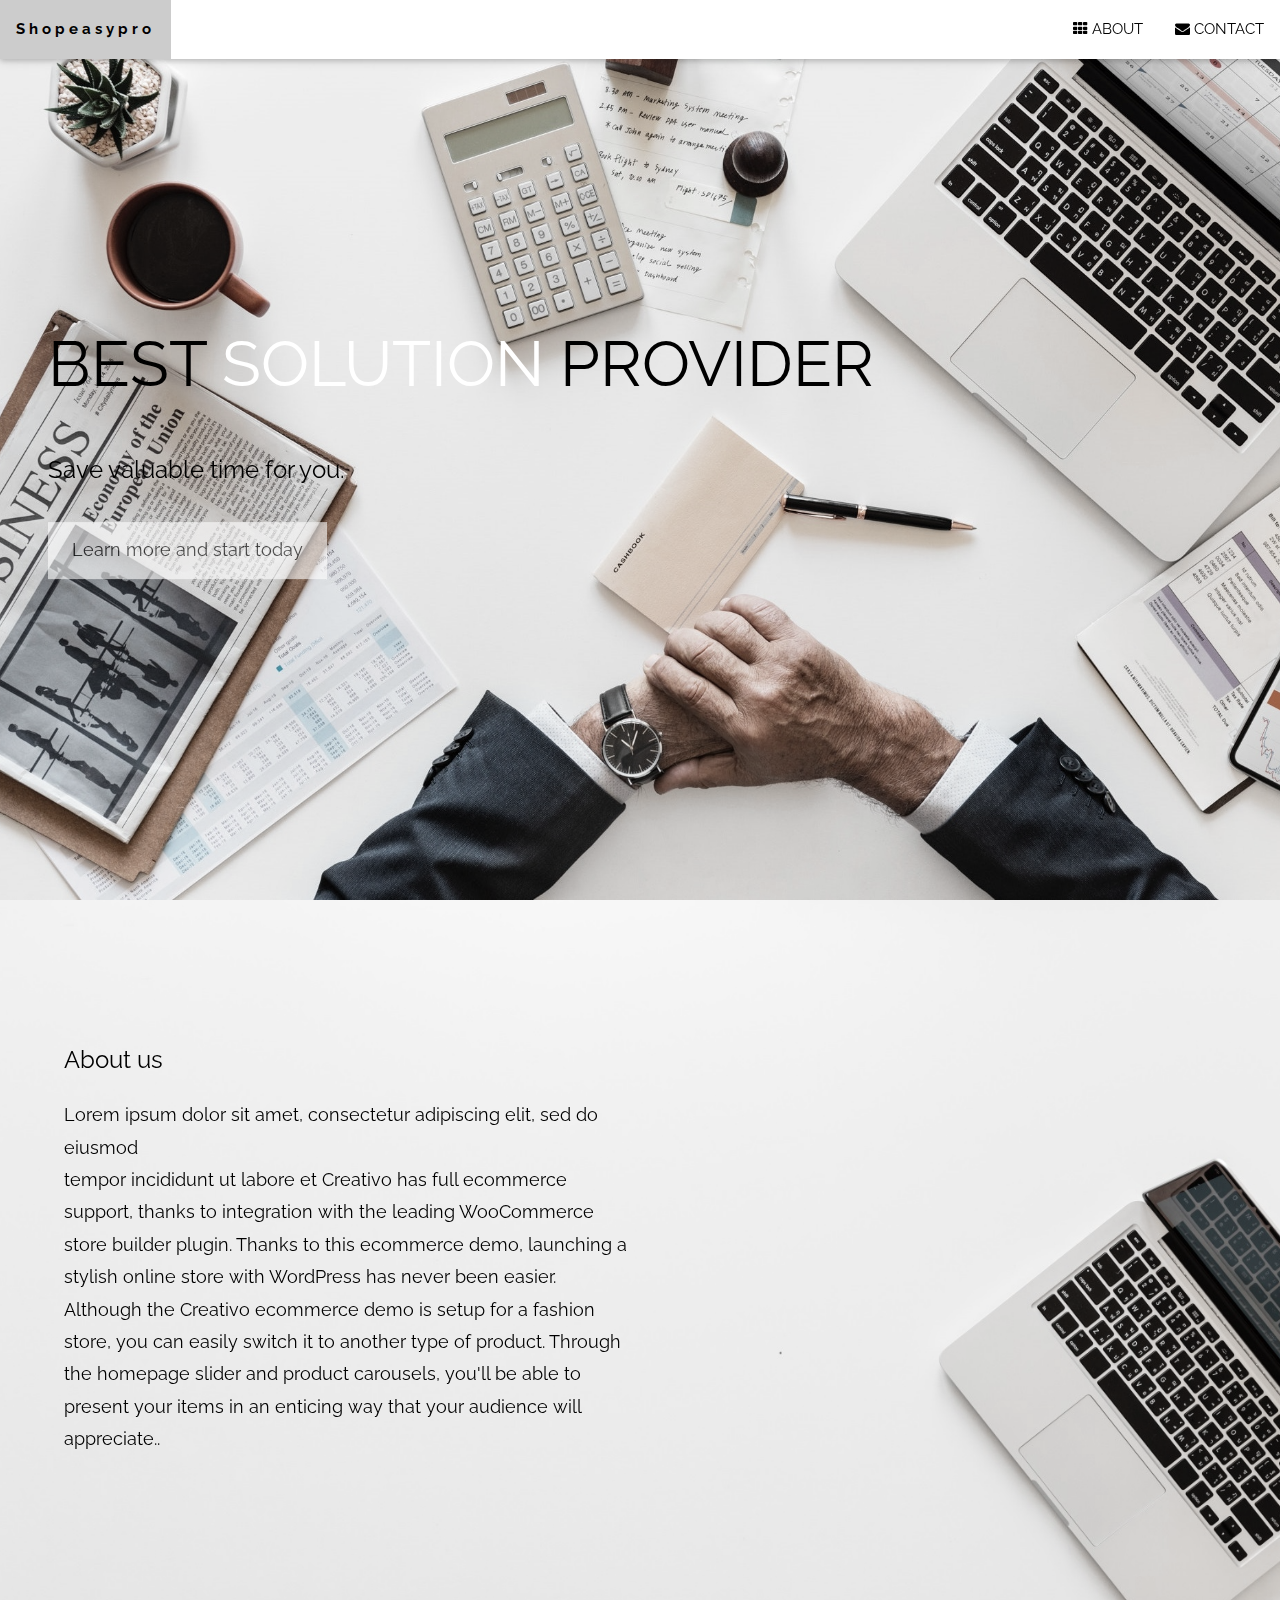
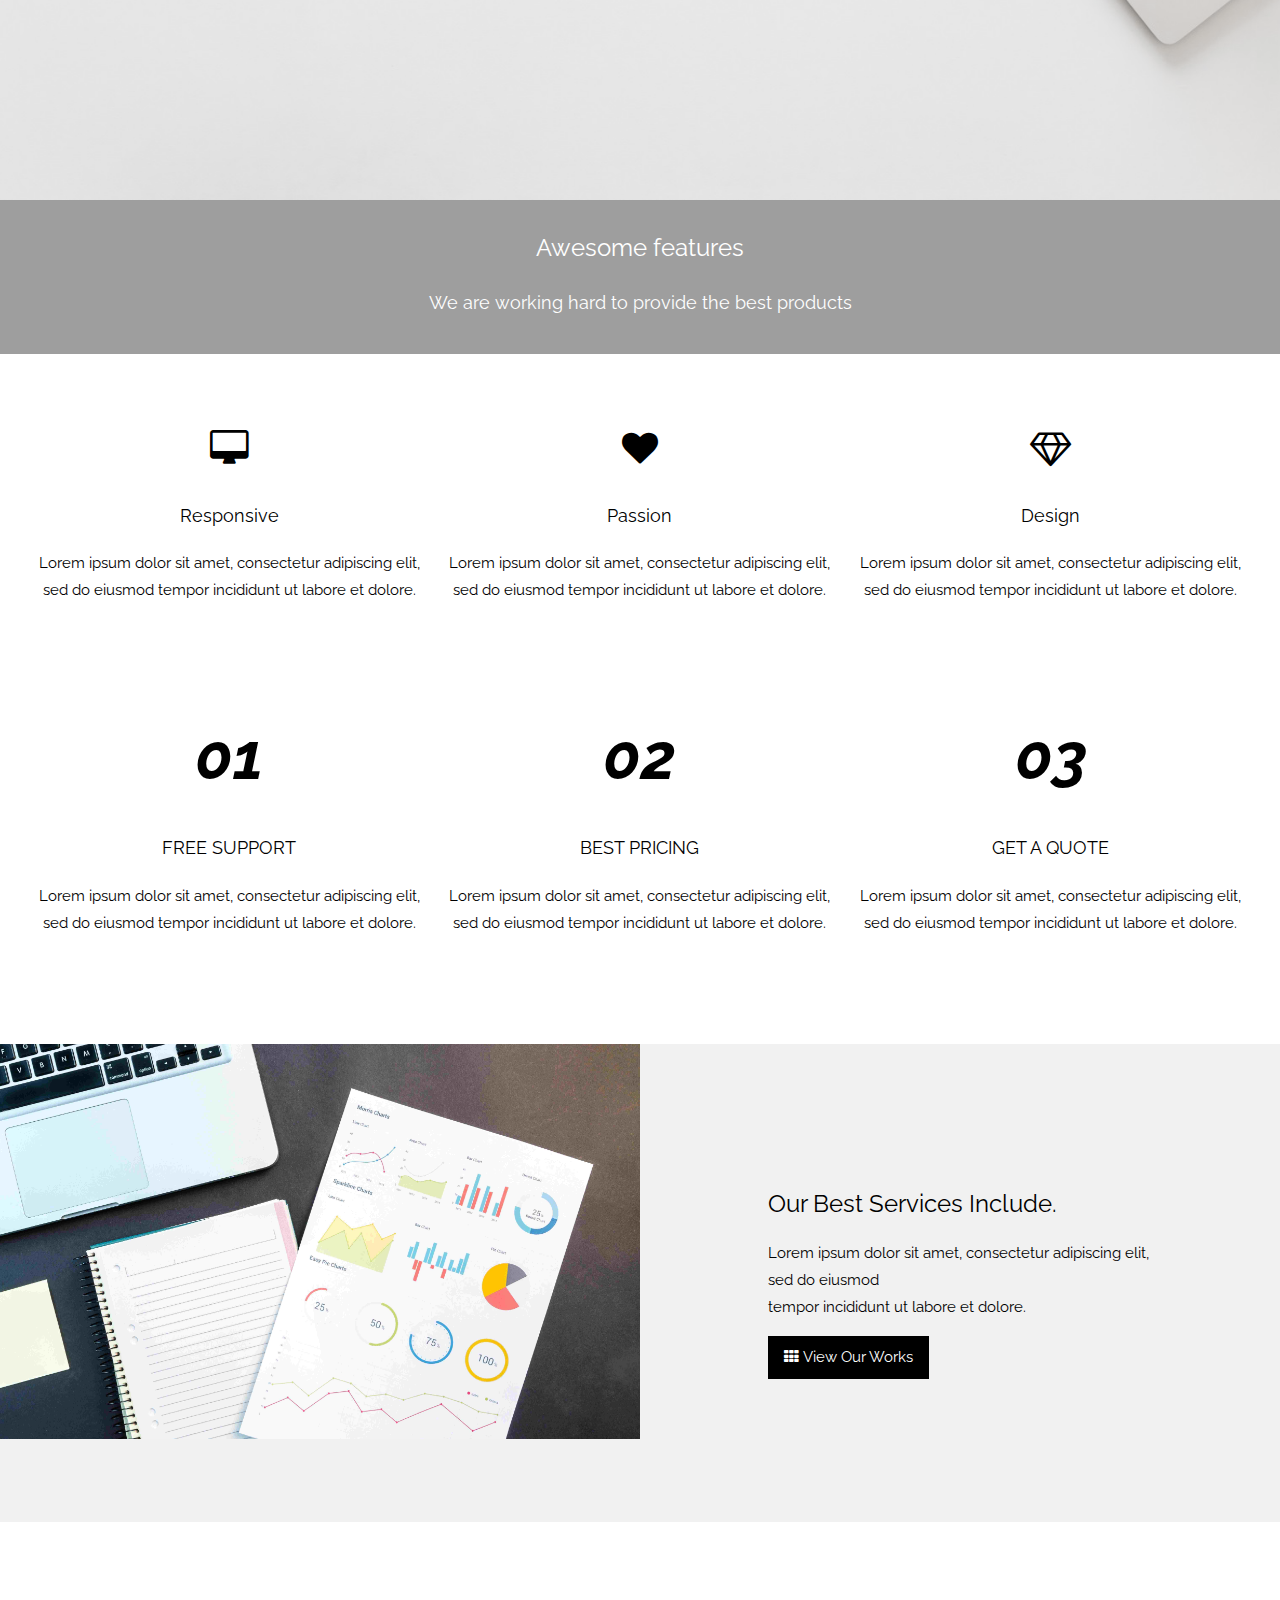
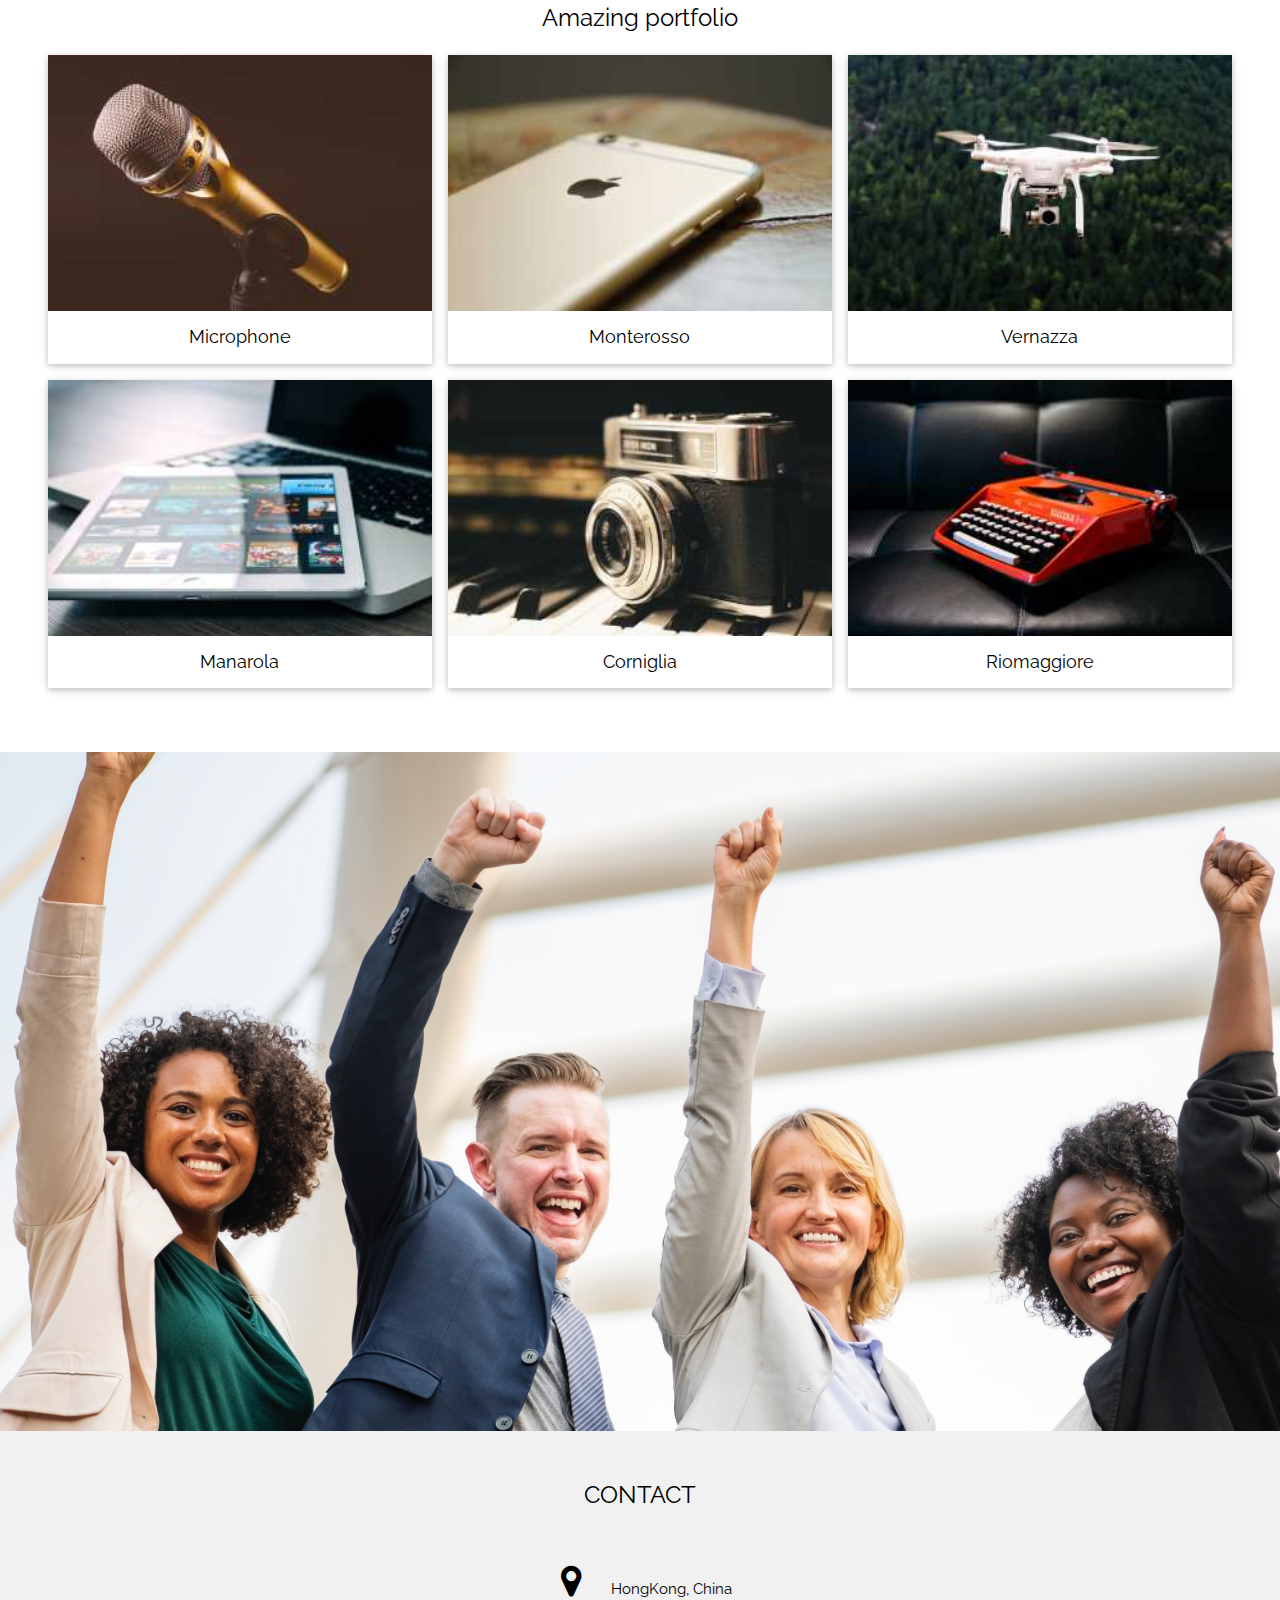
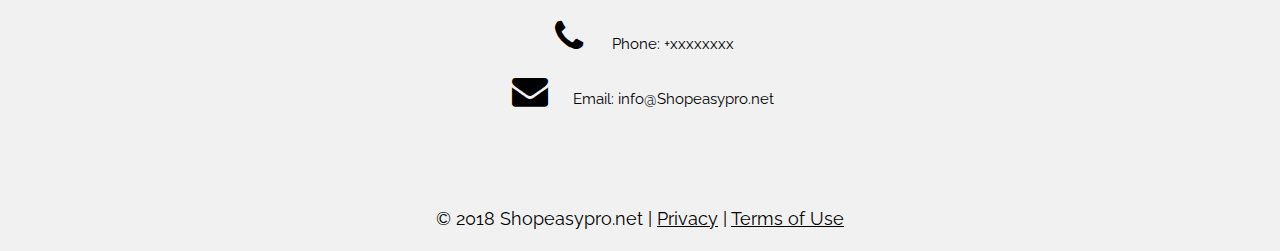
<file: index.html>
<!DOCTYPE html>
<html>

<head>
  <meta name="viewport" content="width=device-width, initial-scale=1">
  <meta http-equiv="Content-Type" content="text/html" ; charset="utf-8">
  <title>Shopeasy.pro</title>
  <link rel="stylesheet" href="./css/w3.css">
  <link rel="stylesheet" href="https://cdnjs.cloudflare.com/ajax/libs/font-awesome/4.7.0/css/font-awesome.min.css">
  <link href="https://fonts.googleapis.com/css?family=Raleway" rel="stylesheet">
  <link rel="stylesheet" href="./css/customized.css">
</head>

<body>

  <!-- Navbar (sit on top) -->
  <div class="w3-top">
    <div class="w3-bar w3-white w3-card" id="myNavbar">
      <a href="/index.html#home" class="w3-bar-item w3-button w3-wide" style="font-weight: bolder">Shopeasypro</a>
      <!-- Right-sided navbar links -->
      <div class="w3-right w3-hide-small">
        <a href="/index.html#about" class="w3-bar-item w3-button">
          <i class="fa fa-th"></i> ABOUT</a>
        <a href="/index.html#contact" class="w3-bar-item w3-button">
          <i class="fa fa-envelope"></i> CONTACT</a>
      </div>
      <!-- Hide right-floated links on small screens and replace them with a menu icon -->

      <a href="javascript:void(0)" class="w3-bar-item w3-button w3-right w3-hide-large w3-hide-medium" onclick="w3_open()">
        <i class="fa fa-bars"></i>
      </a>
    </div>
  </div>

  <!-- Sidebar on small screens when clicking the menu icon -->
  <nav class="w3-sidebar w3-bar-block w3-black w3-card w3-animate-left w3-hide-medium w3-hide-large" style="display:none" id="mySidebar">
    <a href="javascript:void(0)" onclick="w3_close()" class="w3-bar-item w3-button w3-large w3-padding-16">
      <i class="fa fa-close"></i> Close</a>
    <a href="/index.html#about" onclick="w3_close()" class="w3-bar-item w3-button">
      <i class="fa fa-th"></i> ABOUT</a>
    <a href="/index.html#contact" onclick="w3_close()" class="w3-bar-item w3-button">
      <i class="fa fa-envelope"></i> CONTACT</a>
  </nav>

  <!-- Header with full-height image -->
  <header class="bgimg-1 w3-display-container w3-grayscale-min" id="home">
    <div class="w3-display-left w3-text-black" style="padding:48px">
      <span class="w3-jumbo w3-hide-small">BEST
        <span style="color: rgb(255, 255, 255)">SOLUTION</span> PROVIDER</span>
      <br>
      <span class="w3-xxlarge w3-hide-large w3-hide-medium">BEST
        <span style="color: rgb(254, 255, 254)">SOLUTION</span> PROVIDER</span>
      <br>
      <span class="w3-xlarge">Save valuable time for you.</span>
      <p>
        <a href="#about" class="w3-button w3-white w3-padding-large w3-large w3-margin-top w3-opacity w3-hover-opacity-off">Learn more and start today</a>
      </p>
    </div>

  </header>


  <!-- about us with full-height image -->
  <div class="bgimg-2 w3-display-container w3-grayscale-min" style="padding:128px 48px">
    <div class="w3-row-padding">
      <div class="w3-col m6">
        <h3>About us</h3>
        <p class="w3-large">Lorem ipsum dolor sit amet, consectetur adipiscing elit, sed do eiusmod
          <br>tempor incididunt ut labore et Creativo has full ecommerce support, thanks to integration with the leading WooCommerce
          store builder plugin. Thanks to this ecommerce demo, launching a stylish online store with WordPress has never
          been easier. Although the Creativo ecommerce demo is setup for a fashion store, you can easily switch it to another
          type of product. Through the homepage slider and product carousels, you'll be able to present your items in an
          enticing way that your audience will appreciate..</p>
      </div>
    </div>
  </div>



  <div class="w3-container w3-gray w3-text-white" style="padding:16px 16px" id="about">
    <h3 class="w3-center">Awesome features</h3>
    <p class="w3-center w3-large">We are working hard to provide the best products</p>
  </div>

  <!-- About Section -->
  <div class="w3-container" style="padding:12px 16px" id="about">
    <div class="w3-row-padding w3-center" style="margin-top:64px">
      <div class="w3-third w3-margin-bottom">
        <i class="fa fa-desktop w3-margin-bottom w3-xxlarge w3-center"></i>
        <p class="w3-large">Responsive</p>
        <p>Lorem ipsum dolor sit amet, consectetur adipiscing elit, sed do eiusmod tempor incididunt ut labore et dolore.</p>
      </div>
      <div class="w3-third w3-margin-bottom">
        <i class="fa fa-heart w3-margin-bottom w3-xxlarge"></i>
        <p class="w3-large">Passion</p>
        <p>Lorem ipsum dolor sit amet, consectetur adipiscing elit, sed do eiusmod tempor incididunt ut labore et dolore.</p>
      </div>
      <div class="w3-third w3-margin-bottom">
        <i class="fa fa-diamond w3-margin-bottom w3-xxlarge"></i>
        <p class="w3-large">Design</p>
        <p>Lorem ipsum dolor sit amet, consectetur adipiscing elit, sed do eiusmod tempor incididunt ut labore et dolore.</p>
      </div>
    </div>
    <div class="w3-row-padding w3-center" style="margin-top:64px">
      <div class="w3-third w3-margin-bottom">
        <i class="w3-jumbo" style="font-weight:bold">01</i>
        <p class="w3-large">FREE SUPPORT</p>
        <p>Lorem ipsum dolor sit amet, consectetur adipiscing elit, sed do eiusmod tempor incididunt ut labore et dolore.</p>
      </div>
      <div class="w3-third w3-margin-bottom">
        <i class="w3-jumbo" style="font-weight:bold">02</i>
        <p class="w3-large">BEST PRICING</p>
        <p>Lorem ipsum dolor sit amet, consectetur adipiscing elit, sed do eiusmod tempor incididunt ut labore et dolore.</p>
      </div>
      <div class="w3-third w3-margin-bottom">
        <i class="w3-jumbo" style="font-weight:bold">03</i>
        <p class="w3-large">GET A QUOTE</p>
        <p>Lorem ipsum dolor sit amet, consectetur adipiscing elit, sed do eiusmod tempor incididunt ut labore et dolore.</p>
      </div>
    </div>
  </div>


  <!-- Promo Section - "We know design" -->
  <div class="w3-display-container w3-light-grey" style="margin-top:64px">
    <div class="w3-row">
      <div class="w3-half m8 " style="padding:0px 0px">
        <img class="w3-image" src="./images/charts-compromised.jpg" alt="Charts">
      </div>
      <div class="w3-half m8" style="padding:128px 128px">
        <h3>Our Best Services Include.</h3>
        <p>Lorem ipsum dolor sit amet, consectetur adipiscing elit, sed do eiusmod
          <br>tempor incididunt ut labore et dolore.</p>
        <p>
          <a href="#work" class="w3-button w3-black">
            <i class="fa fa-th"> </i>View Our Works</a>
        </p>
      </div>
    </div>
  </div>

  <!-- Work Section -->
  <div class="w3-container" style="padding:64px 32px" id="work">
    <div class="w3-display-container w3-margin-bottom">
      <h3 class="w3-center">Amazing portfolio</h3>
    </div>
    <div class="w3-row-padding w3-margin-top">
      <div class="w3-third">
        <div class="w3-card">
          <img src="./images/tech_mic.jpg" style="width:100%" alt="A microphone">
          <div class="w3-container w3-center">
            <h5>Microphone</h5>
          </div>
        </div>
      </div>

      <div class="w3-third">
        <div class="w3-card">
          <img src="./images/tech_phone.jpg" style="width:100%" alt="A phone">
          <div class="w3-container w3-center">
            <h5>Monterosso</h5>
          </div>
        </div>
      </div>

      <div class="w3-third">
        <div class="w3-card">
          <img src="./images/tech_drone.jpg" style="width:100%" alt="A drone">
          <div class="w3-container w3-center">
            <h5>Vernazza</h5>
          </div>
        </div>
      </div>
    </div>

    <div class="w3-row-padding w3-margin-top">
      <div class="w3-third">
        <div class="w3-card">
          <img src="./images/tech_tablet.jpg" style="width:100%" alt="A tablet">
          <div class="w3-container w3-center">
            <h5>Manarola</h5>
          </div>
        </div>
      </div>

      <div class="w3-third">
        <div class="w3-card">
          <img src="./images/tech_camera.jpg" style="width:100%" alt="A camera">
          <div class="w3-container w3-center">
            <h5>Corniglia</h5>
          </div>
        </div>
      </div>

      <div class="w3-third">
        <div class="w3-card">
          <img src="./images/tech_typewriter.jpg" style="width:100%" alt="A typewriter">
          <div class="w3-container w3-center">
            <h5>Riomaggiore</h5>
          </div>
        </div>
      </div>
    </div>
  </div>

  <div class="w3-display-container">
    <img class="w3-image" src="./images/team.jpg" alt="team" width="1600" height="400">
  </div>

  <!-- Contact Section -->
  <div class="w3-container w3-light-grey" style="padding:32px 16px" id="contact">
    <h3 class="w3-center">CONTACT</h3>
    <div class="w3-row-padding" style="margin-top:32px">
      <div class="w3-center">
        <p>
          <i class="fa fa-map-marker fa-fw w3-xxlarge w3-margin-right"></i>HongKong, China</p>
        <p>
          <i class="fa fa-phone fa-fw w3-xxlarge w3-margin-right"></i> Phone: +xxxxxxxx</p>
        <p>
          <i class="fa fa-envelope fa-fw w3-xxlarge w3-margin-right"> </i> Email: info@Shopeasypro.net</p>
        <br>
      </div>
    </div>
  </div>

  <script src="./js/common.js"></script>
  <!-- Footer -->
  <div class="w3-container w3-padding-16 w3-center w3-light-grey w3-large">
    <a href="#" style="text-decoration:none;">&copy;&nbsp;2018 Shopeasypro.net</a> |
    <a href="/privacy.html">Privacy</a> |
    <a href="/terms_of_use.html">Terms of Use</a>
</body>

</html>
</file>
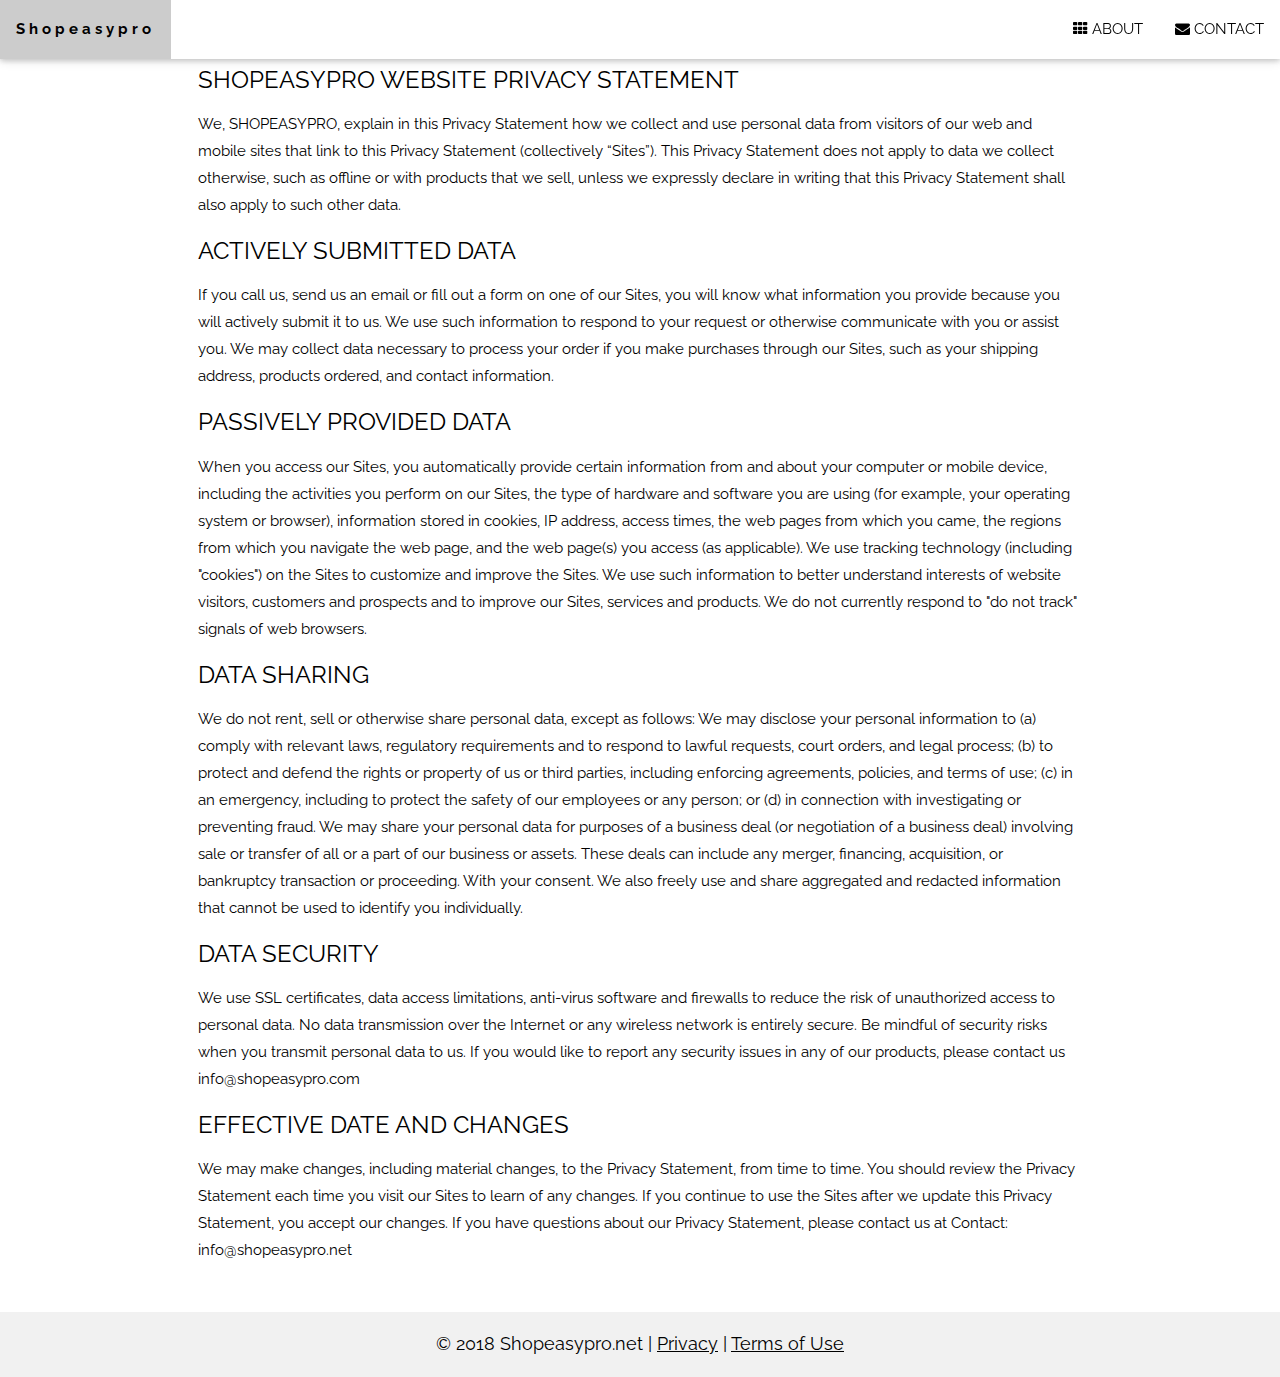
<file: privacy.html>
<!DOCTYPE html>
<html>

<head>
    <meta name="viewport" content="width=device-width, initial-scale=1">
    <meta http-equiv="Content-Type" content="text/html" ; charset="utf-8">
    <title>Shopeasy.pro</title>
    <link rel="stylesheet" href="./css/w3.css">
    <link rel="stylesheet" href="https://cdnjs.cloudflare.com/ajax/libs/font-awesome/4.7.0/css/font-awesome.min.css">
    <link href="https://fonts.googleapis.com/css?family=Raleway" rel="stylesheet">
    <link rel="stylesheet" href="./css/customized.css">
</head>

<body>
    <!-- Navbar (sit on top) -->
    <div class="w3-top">
        <div class="w3-bar w3-white w3-card" id="myNavbar">
            <a href="/index.html#home" class="w3-bar-item w3-button w3-wide" style="font-weight: bolder">Shopeasypro</a>
            <!-- Right-sided navbar links -->
            <div class="w3-right w3-hide-small">
                <a href="/index.html#about" class="w3-bar-item w3-button">
                    <i class="fa fa-th"></i> ABOUT</a>
                <a href="/index.html#contact" class="w3-bar-item w3-button">
                    <i class="fa fa-envelope"></i> CONTACT</a>
            </div>
            <!-- Hide right-floated links on small screens and replace them with a menu icon -->

            <a href="javascript:void(0)" class="w3-bar-item w3-button w3-right w3-hide-large w3-hide-medium" onclick="w3_open()">
                <i class="fa fa-bars"></i>
            </a>
        </div>
    </div>

    <!-- Sidebar on small screens when clicking the menu icon -->
    <nav class="w3-sidebar w3-bar-block w3-black w3-card w3-animate-left w3-hide-medium w3-hide-large" style="display:none" id="mySidebar">
        <a href="javascript:void(0)" onclick="w3_close()" class="w3-bar-item w3-button w3-large w3-padding-16">
            <i class="fa fa-close"></i> Close</a>
        <a href="/index.html#about" onclick="w3_close()" class="w3-bar-item w3-button">
            <i class="fa fa-th"></i> ABOUT</a>
        <a href="/index.html#contact" onclick="w3_close()" class="w3-bar-item w3-button">
            <i class="fa fa-envelope"></i> CONTACT</a>
    </nav>

    <div class="w3-container w3-content" style="padding:48px;">
        <h3>SHOPEASYPRO WEBSITE PRIVACY STATEMENT</h3>
        We, SHOPEASYPRO, explain in this Privacy Statement how we collect and use personal data from visitors of our web and mobile
        sites that link to this Privacy Statement (collectively “Sites”). This Privacy Statement does not apply to data we
        collect otherwise, such as offline or with products that we sell, unless we expressly declare in writing that this
        Privacy Statement shall also apply to such other data.

        <h3>ACTIVELY SUBMITTED DATA</h3>
        If you call us, send us an email or fill out a form on one of our Sites, you will know what information you provide because
        you will actively submit it to us. We use such information to respond to your request or otherwise communicate with
        you or assist you. We may collect data necessary to process your order if you make purchases through our Sites, such
        as your shipping address, products ordered, and contact information.

        <h3>PASSIVELY PROVIDED DATA</h3>
        When you access our Sites, you automatically provide certain information from and about your computer or mobile device, including
        the activities you perform on our Sites, the type of hardware and software you are using (for example, your operating
        system or browser), information stored in cookies, IP address, access times, the web pages from which you came, the
        regions from which you navigate the web page, and the web page(s) you access (as applicable). We use tracking technology
        (including "cookies") on the Sites to customize and improve the Sites. We use such information to better understand
        interests of website visitors, customers and prospects and to improve our Sites, services and products. We do not
        currently respond to "do not track" signals of web browsers.

        <h3>DATA SHARING</h3>
        We do not rent, sell or otherwise share personal data, except as follows: We may disclose your personal information to (a)
        comply with relevant laws, regulatory requirements and to respond to lawful requests, court orders, and legal process;
        (b) to protect and defend the rights or property of us or third parties, including enforcing agreements, policies,
        and terms of use; (c) in an emergency, including to protect the safety of our employees or any person; or (d) in
        connection with investigating or preventing fraud. We may share your personal data for purposes of a business deal
        (or negotiation of a business deal) involving sale or transfer of all or a part of our business or assets. These
        deals can include any merger, financing, acquisition, or bankruptcy transaction or proceeding. With your consent.
        We also freely use and share aggregated and redacted information that cannot be used to identify you individually.

        <h3>DATA SECURITY</h3>
        We use SSL certificates, data access limitations, anti-virus software and firewalls to reduce the risk of unauthorized access
        to personal data. No data transmission over the Internet or any wireless network is entirely secure. Be mindful of
        security risks when you transmit personal data to us. If you would like to report any security issues in any of our
        products, please contact us info@shopeasypro.com

        <h3>EFFECTIVE DATE AND CHANGES</h3>
        We may make changes, including material changes, to the Privacy Statement, from time to time. You should review the Privacy
        Statement each time you visit our Sites to learn of any changes. If you continue to use the Sites after we update
        this Privacy Statement, you accept our changes. If you have questions about our Privacy Statement, please contact
        us at Contact: info@shopeasypro.net
    </div>

    <script src="./js/common.js"></script>

    <!-- Footer -->
    <div class="w3-container w3-padding-16 w3-center w3-light-grey w3-large">
        <a href="#" style="text-decoration:none;">&copy;&nbsp;2018 Shopeasypro.net</a> |
        <a href="/privacy.html">Privacy</a> |
        <a href="/terms_of_use.html">Terms of Use</a>
    </div>
</body>
</file>
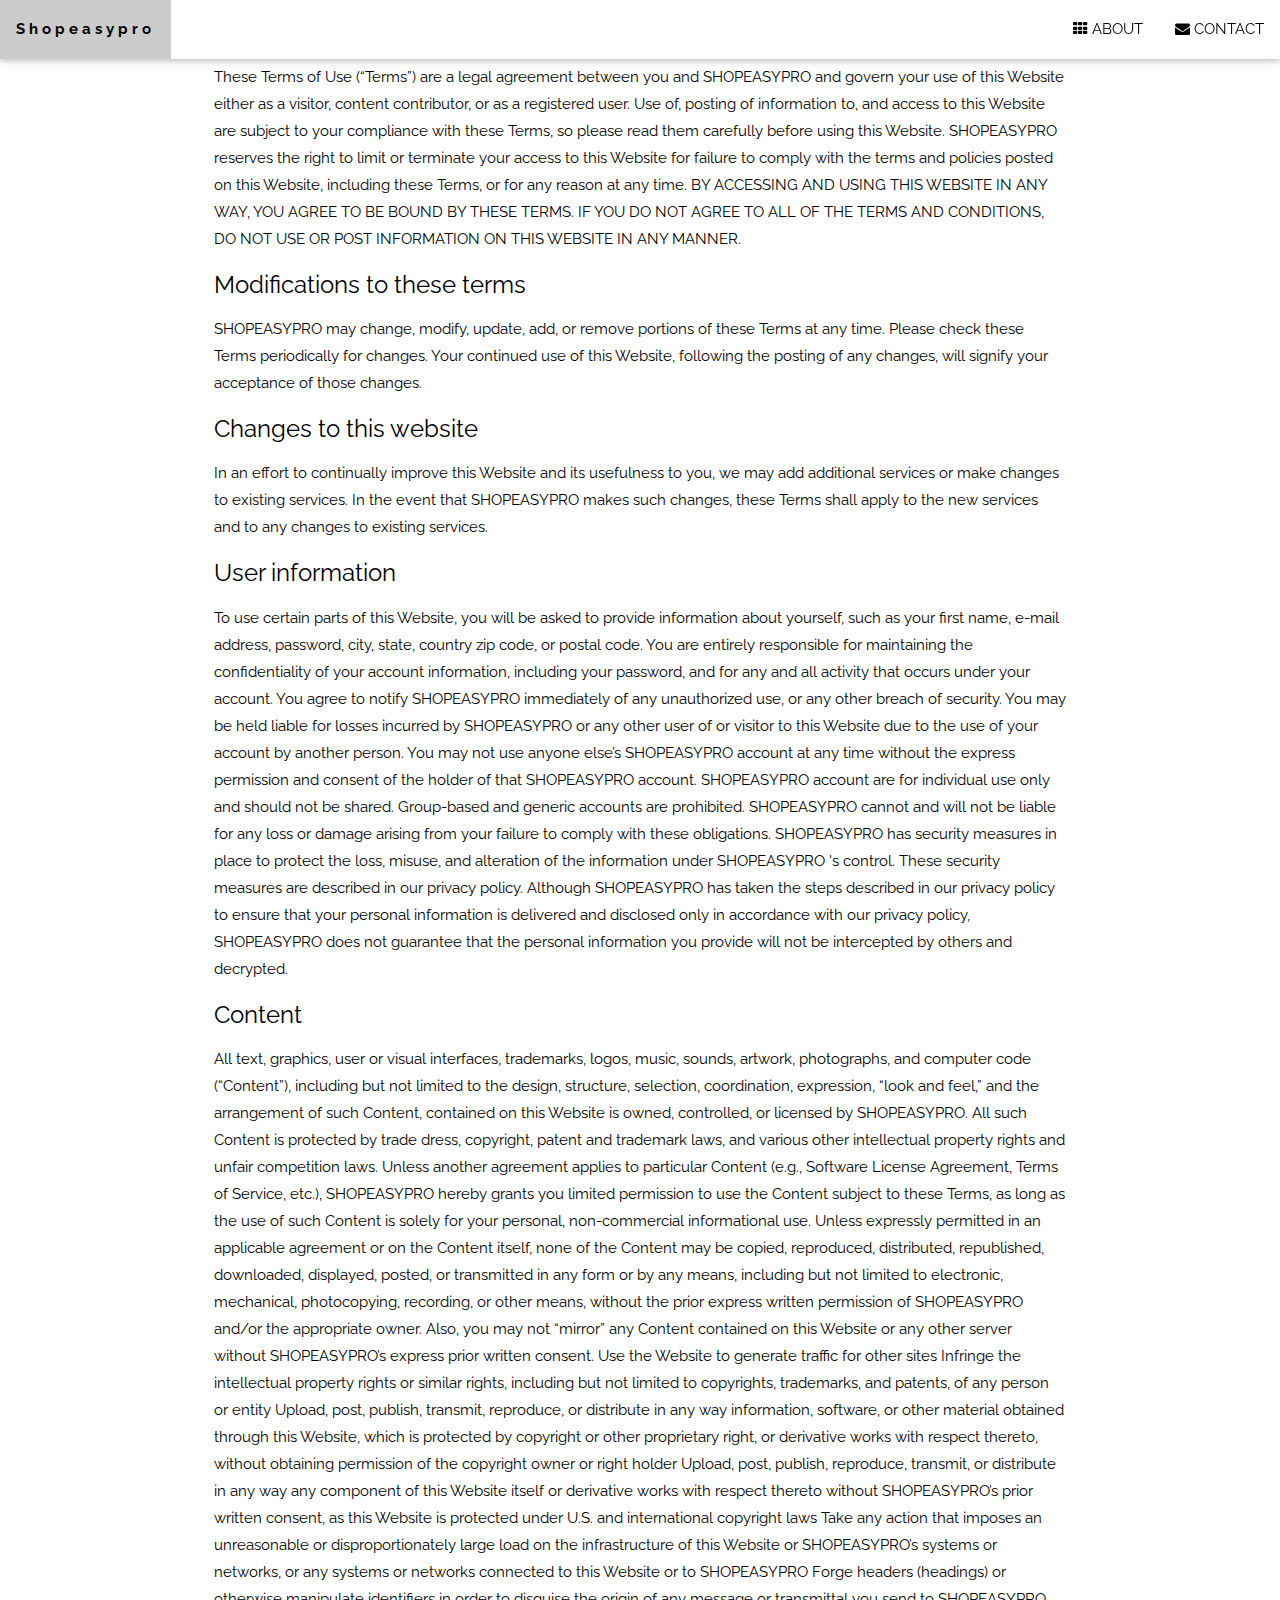
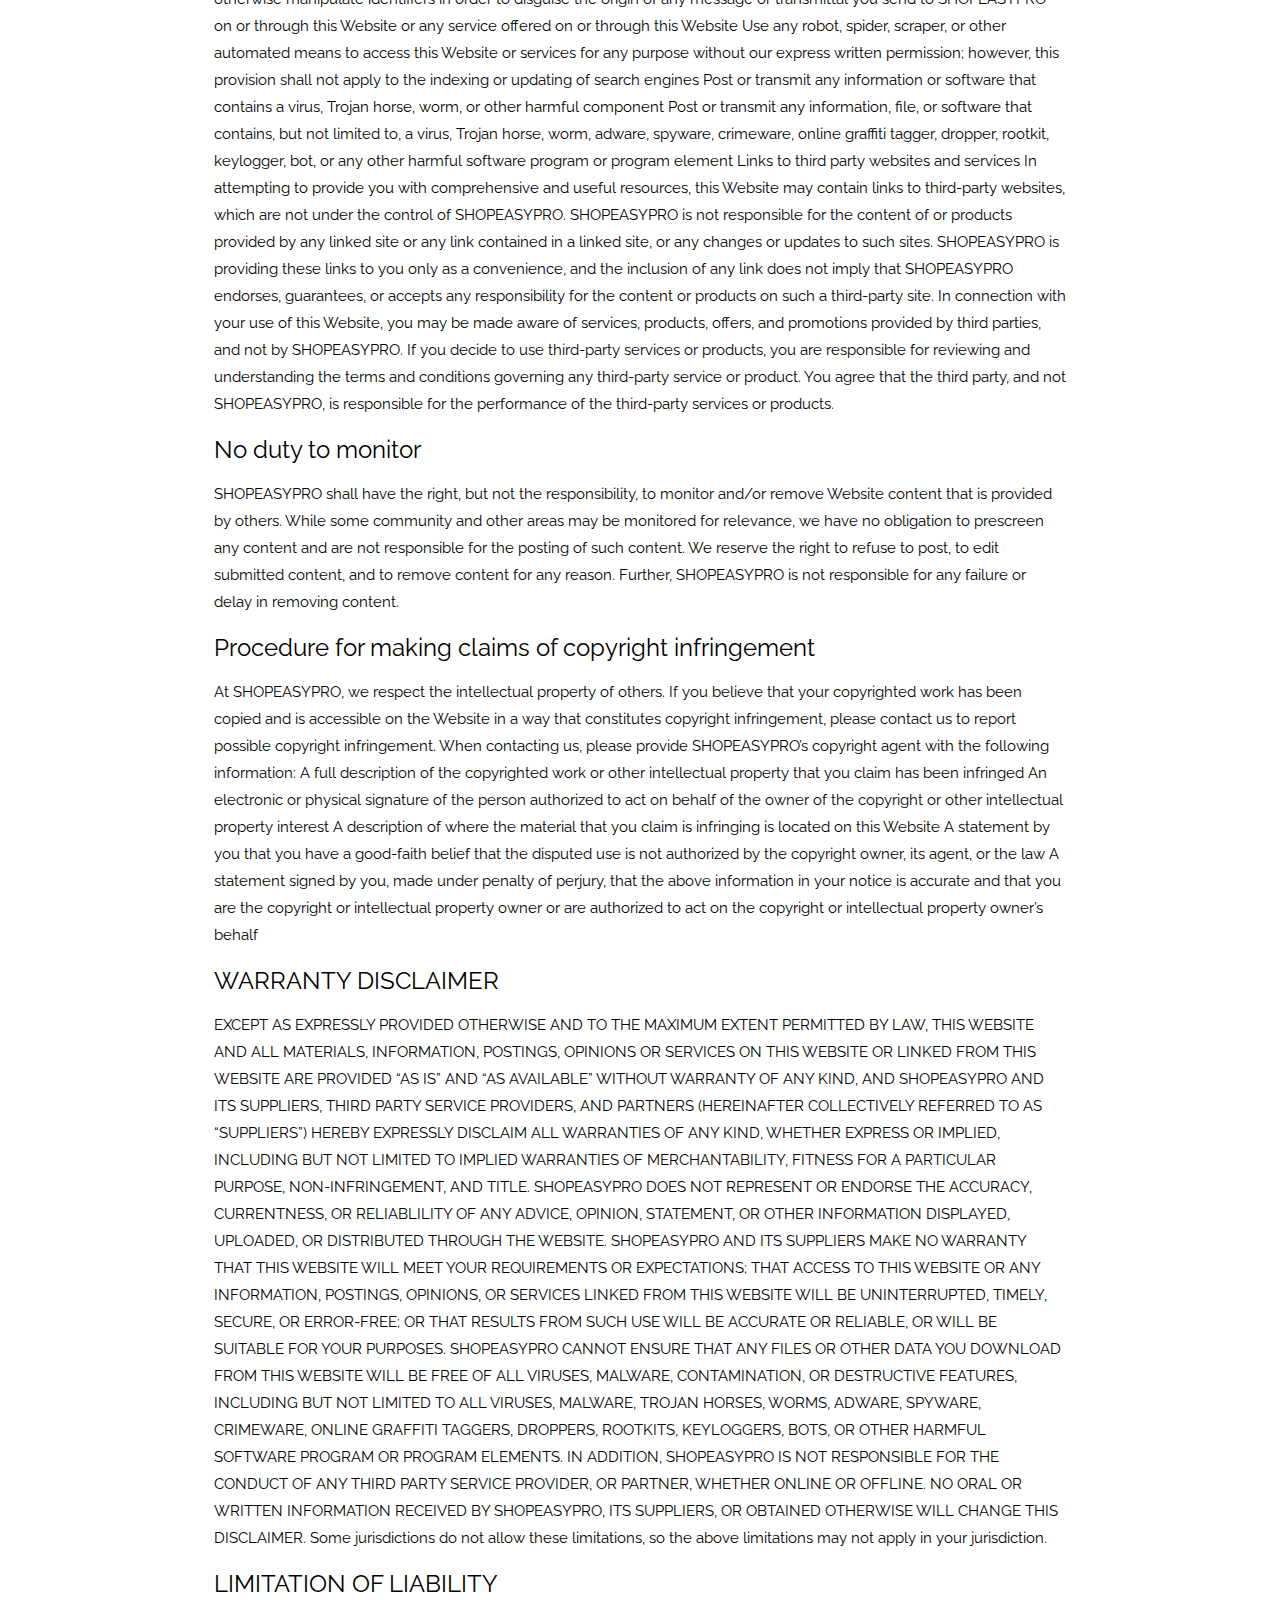
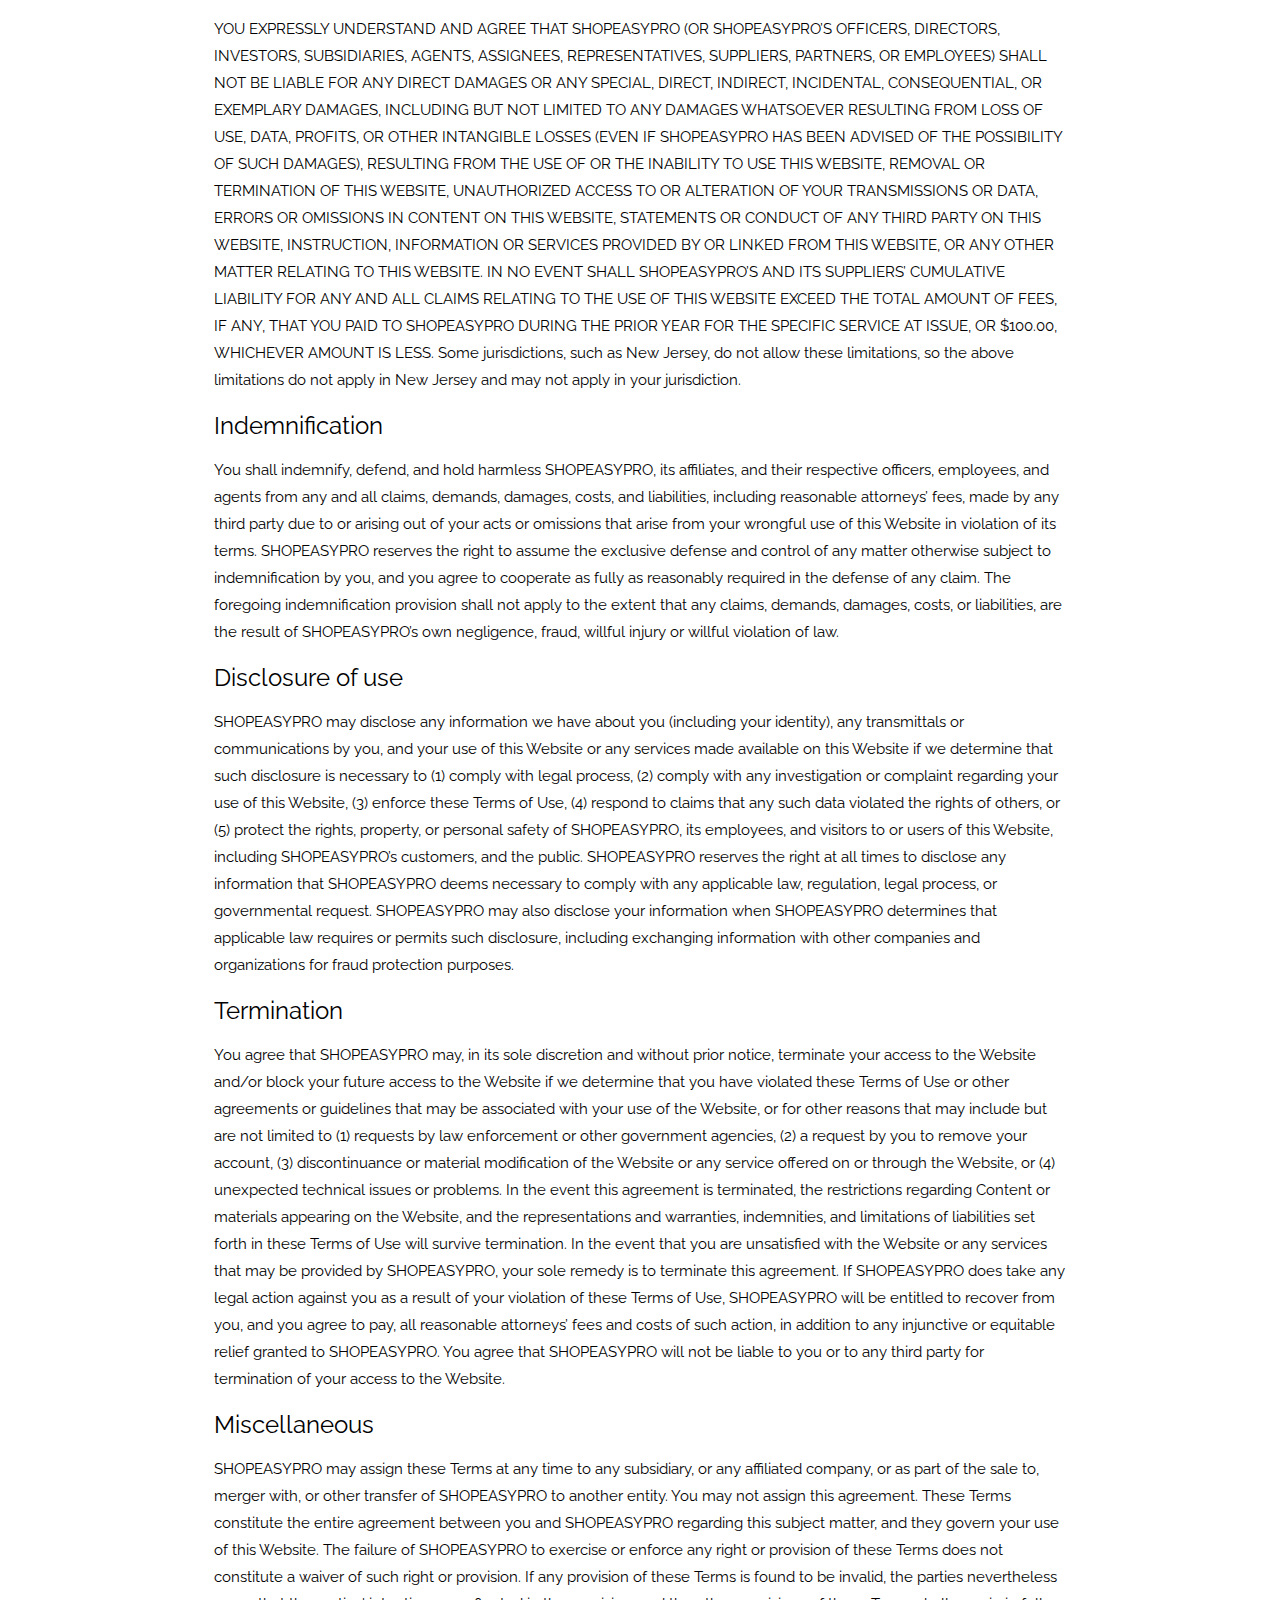
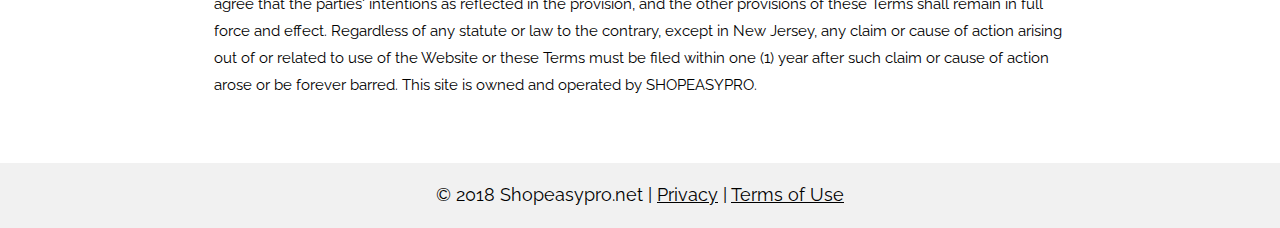
<file: terms_of_use.html>
<!DOCTYPE html>
<html>

<head>
    <meta name="viewport" content="width=device-width, initial-scale=1">
    <meta http-equiv="Content-Type" content="text/html" ; charset="utf-8">
    <title>Shopeasy.pro</title>
    <link rel="stylesheet" href="./css/w3.css">
    <link rel="stylesheet" href="https://cdnjs.cloudflare.com/ajax/libs/font-awesome/4.7.0/css/font-awesome.min.css">
    <link href="https://fonts.googleapis.com/css?family=Raleway" rel="stylesheet">
    <link rel="stylesheet" href="./css/customized.css">
</head>

<body>
    <!-- Navbar (sit on top) -->
    <div class="w3-top">
        <div class="w3-bar w3-white w3-card" id="myNavbar">
            <a href="/index.html#home" class="w3-bar-item w3-button w3-wide" style="font-weight: bolder">Shopeasypro</a>
            <!-- Right-sided navbar links -->
            <div class="w3-right w3-hide-small">
                <a href="/index.html#about" class="w3-bar-item w3-button">
                    <i class="fa fa-th"></i> ABOUT</a>
                <a href="/index.html#contact" class="w3-bar-item w3-button">
                    <i class="fa fa-envelope"></i> CONTACT</a>
            </div>
            <!-- Hide right-floated links on small screens and replace them with a menu icon -->

            <a href="javascript:void(0)" class="w3-bar-item w3-button w3-right w3-hide-large w3-hide-medium" onclick="w3_open()">
                <i class="fa fa-bars"></i>
            </a>
        </div>
    </div>

    <!-- Sidebar on small screens when clicking the menu icon -->
    <nav class="w3-sidebar w3-bar-block w3-black w3-card w3-animate-left w3-hide-medium w3-hide-large" style="display:none" id="mySidebar">
        <a href="javascript:void(0)" onclick="w3_close()" class="w3-bar-item w3-button w3-large w3-padding-16">
            <i class="fa fa-close"></i> Close</a>
        <a href="/index.html#about" onclick="w3_close()" class="w3-bar-item w3-button">
            <i class="fa fa-th"></i> ABOUT</a>
        <a href="/index.html#contact" onclick="w3_close()" class="w3-bar-item w3-button">
            <i class="fa fa-envelope"></i> CONTACT</a>
    </nav>

    <div class="w3-container w3-content" style="padding:64px;">
        These Terms of Use (“Terms”) are a legal agreement between you and SHOPEASYPRO and govern your use of this Website either
        as a visitor, content contributor, or as a registered user. Use of, posting of information to, and access to this
        Website are subject to your compliance with these Terms, so please read them carefully before using this Website.
        SHOPEASYPRO reserves the right to limit or terminate your access to this Website for failure to comply with the terms
        and policies posted on this Website, including these Terms, or for any reason at any time. BY ACCESSING AND USING
        THIS WEBSITE IN ANY WAY, YOU AGREE TO BE BOUND BY THESE TERMS. IF YOU DO NOT AGREE TO ALL OF THE TERMS AND CONDITIONS,
        DO NOT USE OR POST INFORMATION ON THIS WEBSITE IN ANY MANNER.

        <h3>Modifications to these terms</h3>
        SHOPEASYPRO may change, modify, update, add, or remove portions of these Terms at any time. Please check these Terms periodically
        for changes. Your continued use of this Website, following the posting of any changes, will signify your acceptance
        of those changes.

        <h3>Changes to this website</h3>
        In an effort to continually improve this Website and its usefulness to you, we may add additional services or make changes
        to existing services. In the event that SHOPEASYPRO makes such changes, these Terms shall apply to the new services
        and to any changes to existing services.

        <h3>User information</h3>
        To use certain parts of this Website, you will be asked to provide information about yourself, such as your first name, e-mail
        address, password, city, state, country zip code, or postal code. You are entirely responsible for maintaining the
        confidentiality of your account information, including your password, and for any and all activity that occurs under
        your account. You agree to notify SHOPEASYPRO immediately of any unauthorized use, or any other breach of security.
        You may be held liable for losses incurred by SHOPEASYPRO or any other user of or visitor to this Website due to
        the use of your account by another person. You may not use anyone else’s SHOPEASYPRO account at any time without
        the express permission and consent of the holder of that SHOPEASYPRO account. SHOPEASYPRO account are for individual
        use only and should not be shared. Group-based and generic accounts are prohibited. SHOPEASYPRO cannot and will not
        be liable for any loss or damage arising from your failure to comply with these obligations. SHOPEASYPRO has security
        measures in place to protect the loss, misuse, and alteration of the information under SHOPEASYPRO 's control. These
        security measures are described in our privacy policy. Although SHOPEASYPRO has taken the steps described in our
        privacy policy to ensure that your personal information is delivered and disclosed only in accordance with our privacy
        policy, SHOPEASYPRO does not guarantee that the personal information you provide will not be intercepted by others
        and decrypted.

        <h3>Content</h3>
        All text, graphics, user or visual interfaces, trademarks, logos, music, sounds, artwork, photographs, and computer code
        (“Content”), including but not limited to the design, structure, selection, coordination, expression, “look and feel,”
        and the arrangement of such Content, contained on this Website is owned, controlled, or licensed by SHOPEASYPRO.
        All such Content is protected by trade dress, copyright, patent and trademark laws, and various other intellectual
        property rights and unfair competition laws. Unless another agreement applies to particular Content (e.g., Software
        License Agreement, Terms of Service, etc.), SHOPEASYPRO hereby grants you limited permission to use the Content subject
        to these Terms, as long as the use of such Content is solely for your personal, non-commercial informational use.
        Unless expressly permitted in an applicable agreement or on the Content itself, none of the Content may be copied,
        reproduced, distributed, republished, downloaded, displayed, posted, or transmitted in any form or by any means,
        including but not limited to electronic, mechanical, photocopying, recording, or other means, without the prior express
        written permission of SHOPEASYPRO and/or the appropriate owner. Also, you may not “mirror” any Content contained
        on this Website or any other server without SHOPEASYPRO’s express prior written consent. Use the Website to generate
        traffic for other sites Infringe the intellectual property rights or similar rights, including but not limited to
        copyrights, trademarks, and patents, of any person or entity Upload, post, publish, transmit, reproduce, or distribute
        in any way information, software, or other material obtained through this Website, which is protected by copyright
        or other proprietary right, or derivative works with respect thereto, without obtaining permission of the copyright
        owner or right holder Upload, post, publish, reproduce, transmit, or distribute in any way any component of this
        Website itself or derivative works with respect thereto without SHOPEASYPRO’s prior written consent, as this Website
        is protected under U.S. and international copyright laws Take any action that imposes an unreasonable or disproportionately
        large load on the infrastructure of this Website or SHOPEASYPRO’s systems or networks, or any systems or networks
        connected to this Website or to SHOPEASYPRO Forge headers (headings) or otherwise manipulate identifiers in order
        to disguise the origin of any message or transmittal you send to SHOPEASYPRO on or through this Website or any service
        offered on or through this Website Use any robot, spider, scraper, or other automated means to access this Website
        or services for any purpose without our express written permission; however, this provision shall not apply to the
        indexing or updating of search engines Post or transmit any information or software that contains a virus, Trojan
        horse, worm, or other harmful component Post or transmit any information, file, or software that contains, but not
        limited to, a virus, Trojan horse, worm, adware, spyware, crimeware, online graffiti tagger, dropper, rootkit, keylogger,
        bot, or any other harmful software program or program element Links to third party websites and services In attempting
        to provide you with comprehensive and useful resources, this Website may contain links to third-party websites, which
        are not under the control of SHOPEASYPRO. SHOPEASYPRO is not responsible for the content of or products provided
        by any linked site or any link contained in a linked site, or any changes or updates to such sites. SHOPEASYPRO is
        providing these links to you only as a convenience, and the inclusion of any link does not imply that SHOPEASYPRO
        endorses, guarantees, or accepts any responsibility for the content or products on such a third-party site. In connection
        with your use of this Website, you may be made aware of services, products, offers, and promotions provided by third
        parties, and not by SHOPEASYPRO. If you decide to use third-party services or products, you are responsible for reviewing
        and understanding the terms and conditions governing any third-party service or product. You agree that the third
        party, and not SHOPEASYPRO, is responsible for the performance of the third-party services or products.

        <h3>No duty to monitor</h3>
        SHOPEASYPRO shall have the right, but not the responsibility, to monitor and/or remove Website content that is provided by
        others. While some community and other areas may be monitored for relevance, we have no obligation to prescreen any
        content and are not responsible for the posting of such content. We reserve the right to refuse to post, to edit
        submitted content, and to remove content for any reason. Further, SHOPEASYPRO is not responsible for any failure
        or delay in removing content.

        <h3>Procedure for making claims of copyright infringement</h3>
        At SHOPEASYPRO, we respect the intellectual property of others. If you believe that your copyrighted work has been copied
        and is accessible on the Website in a way that constitutes copyright infringement, please contact us to report possible
        copyright infringement. When contacting us, please provide SHOPEASYPRO’s copyright agent with the following information:
        A full description of the copyrighted work or other intellectual property that you claim has been infringed An electronic
        or physical signature of the person authorized to act on behalf of the owner of the copyright or other intellectual
        property interest A description of where the material that you claim is infringing is located on this Website A statement
        by you that you have a good-faith belief that the disputed use is not authorized by the copyright owner, its agent,
        or the law A statement signed by you, made under penalty of perjury, that the above information in your notice is
        accurate and that you are the copyright or intellectual property owner or are authorized to act on the copyright
        or intellectual property owner’s behalf

        <h3>WARRANTY DISCLAIMER</h3>
        EXCEPT AS EXPRESSLY PROVIDED OTHERWISE AND TO THE MAXIMUM EXTENT PERMITTED BY LAW, THIS WEBSITE AND ALL MATERIALS, INFORMATION,
        POSTINGS, OPINIONS OR SERVICES ON THIS WEBSITE OR LINKED FROM THIS WEBSITE ARE PROVIDED “AS IS” AND “AS AVAILABLE”
        WITHOUT WARRANTY OF ANY KIND, AND SHOPEASYPRO AND ITS SUPPLIERS, THIRD PARTY SERVICE PROVIDERS, AND PARTNERS (HEREINAFTER
        COLLECTIVELY REFERRED TO AS “SUPPLIERS”) HEREBY EXPRESSLY DISCLAIM ALL WARRANTIES OF ANY KIND, WHETHER EXPRESS OR
        IMPLIED, INCLUDING BUT NOT LIMITED TO IMPLIED WARRANTIES OF MERCHANTABILITY, FITNESS FOR A PARTICULAR PURPOSE, NON-INFRINGEMENT,
        AND TITLE. SHOPEASYPRO DOES NOT REPRESENT OR ENDORSE THE ACCURACY, CURRENTNESS, OR RELIABLILITY OF ANY ADVICE, OPINION,
        STATEMENT, OR OTHER INFORMATION DISPLAYED, UPLOADED, OR DISTRIBUTED THROUGH THE WEBSITE. SHOPEASYPRO AND ITS SUPPLIERS
        MAKE NO WARRANTY THAT THIS WEBSITE WILL MEET YOUR REQUIREMENTS OR EXPECTATIONS; THAT ACCESS TO THIS WEBSITE OR ANY
        INFORMATION, POSTINGS, OPINIONS, OR SERVICES LINKED FROM THIS WEBSITE WILL BE UNINTERRUPTED, TIMELY, SECURE, OR ERROR-FREE;
        OR THAT RESULTS FROM SUCH USE WILL BE ACCURATE OR RELIABLE, OR WILL BE SUITABLE FOR YOUR PURPOSES. SHOPEASYPRO CANNOT
        ENSURE THAT ANY FILES OR OTHER DATA YOU DOWNLOAD FROM THIS WEBSITE WILL BE FREE OF ALL VIRUSES, MALWARE, CONTAMINATION,
        OR DESTRUCTIVE FEATURES, INCLUDING BUT NOT LIMITED TO ALL VIRUSES, MALWARE, TROJAN HORSES, WORMS, ADWARE, SPYWARE,
        CRIMEWARE, ONLINE GRAFFITI TAGGERS, DROPPERS, ROOTKITS, KEYLOGGERS, BOTS, OR OTHER HARMFUL SOFTWARE PROGRAM OR PROGRAM
        ELEMENTS. IN ADDITION, SHOPEASYPRO IS NOT RESPONSIBLE FOR THE CONDUCT OF ANY THIRD PARTY SERVICE PROVIDER, OR PARTNER,
        WHETHER ONLINE OR OFFLINE. NO ORAL OR WRITTEN INFORMATION RECEIVED BY SHOPEASYPRO, ITS SUPPLIERS, OR OBTAINED OTHERWISE
        WILL CHANGE THIS DISCLAIMER. Some jurisdictions do not allow these limitations, so the above limitations may not
        apply in your jurisdiction.

        <h3>LIMITATION OF LIABILITY</h3>
        YOU EXPRESSLY UNDERSTAND AND AGREE THAT SHOPEASYPRO (OR SHOPEASYPRO’S OFFICERS, DIRECTORS, INVESTORS, SUBSIDIARIES, AGENTS,
        ASSIGNEES, REPRESENTATIVES, SUPPLIERS, PARTNERS, OR EMPLOYEES) SHALL NOT BE LIABLE FOR ANY DIRECT DAMAGES OR ANY
        SPECIAL, DIRECT, INDIRECT, INCIDENTAL, CONSEQUENTIAL, OR EXEMPLARY DAMAGES, INCLUDING BUT NOT LIMITED TO ANY DAMAGES
        WHATSOEVER RESULTING FROM LOSS OF USE, DATA, PROFITS, OR OTHER INTANGIBLE LOSSES (EVEN IF SHOPEASYPRO HAS BEEN ADVISED
        OF THE POSSIBILITY OF SUCH DAMAGES), RESULTING FROM THE USE OF OR THE INABILITY TO USE THIS WEBSITE, REMOVAL OR TERMINATION
        OF THIS WEBSITE, UNAUTHORIZED ACCESS TO OR ALTERATION OF YOUR TRANSMISSIONS OR DATA, ERRORS OR OMISSIONS IN CONTENT
        ON THIS WEBSITE, STATEMENTS OR CONDUCT OF ANY THIRD PARTY ON THIS WEBSITE, INSTRUCTION, INFORMATION OR SERVICES PROVIDED
        BY OR LINKED FROM THIS WEBSITE, OR ANY OTHER MATTER RELATING TO THIS WEBSITE. IN NO EVENT SHALL SHOPEASYPRO’S AND
        ITS SUPPLIERS’ CUMULATIVE LIABILITY FOR ANY AND ALL CLAIMS RELATING TO THE USE OF THIS WEBSITE EXCEED THE TOTAL AMOUNT
        OF FEES, IF ANY, THAT YOU PAID TO SHOPEASYPRO DURING THE PRIOR YEAR FOR THE SPECIFIC SERVICE AT ISSUE, OR $100.00,
        WHICHEVER AMOUNT IS LESS. Some jurisdictions, such as New Jersey, do not allow these limitations, so the above limitations
        do not apply in New Jersey and may not apply in your jurisdiction.

        <h3>Indemnification</h3>
        You shall indemnify, defend, and hold harmless SHOPEASYPRO, its affiliates, and their respective officers, employees, and
        agents from any and all claims, demands, damages, costs, and liabilities, including reasonable attorneys’ fees, made
        by any third party due to or arising out of your acts or omissions that arise from your wrongful use of this Website
        in violation of its terms. SHOPEASYPRO reserves the right to assume the exclusive defense and control of any matter
        otherwise subject to indemnification by you, and you agree to cooperate as fully as reasonably required in the defense
        of any claim. The foregoing indemnification provision shall not apply to the extent that any claims, demands, damages,
        costs, or liabilities, are the result of SHOPEASYPRO’s own negligence, fraud, willful injury or willful violation
        of law.

        <h3>Disclosure of use</h3>
        SHOPEASYPRO may disclose any information we have about you (including your identity), any transmittals or communications
        by you, and your use of this Website or any services made available on this Website if we determine that such disclosure
        is necessary to (1) comply with legal process, (2) comply with any investigation or complaint regarding your use
        of this Website, (3) enforce these Terms of Use, (4) respond to claims that any such data violated the rights of
        others, or (5) protect the rights, property, or personal safety of SHOPEASYPRO, its employees, and visitors to or
        users of this Website, including SHOPEASYPRO’s customers, and the public. SHOPEASYPRO reserves the right at all times
        to disclose any information that SHOPEASYPRO deems necessary to comply with any applicable law, regulation, legal
        process, or governmental request. SHOPEASYPRO may also disclose your information when SHOPEASYPRO determines that
        applicable law requires or permits such disclosure, including exchanging information with other companies and organizations
        for fraud protection purposes.

        <h3>Termination</h3>
        You agree that SHOPEASYPRO may, in its sole discretion and without prior notice, terminate your access to the Website and/or
        block your future access to the Website if we determine that you have violated these Terms of Use or other agreements
        or guidelines that may be associated with your use of the Website, or for other reasons that may include but are
        not limited to (1) requests by law enforcement or other government agencies, (2) a request by you to remove your
        account, (3) discontinuance or material modification of the Website or any service offered on or through the Website,
        or (4) unexpected technical issues or problems. In the event this agreement is terminated, the restrictions regarding
        Content or materials appearing on the Website, and the representations and warranties, indemnities, and limitations
        of liabilities set forth in these Terms of Use will survive termination. In the event that you are unsatisfied with
        the Website or any services that may be provided by SHOPEASYPRO, your sole remedy is to terminate this agreement.
        If SHOPEASYPRO does take any legal action against you as a result of your violation of these Terms of Use, SHOPEASYPRO
        will be entitled to recover from you, and you agree to pay, all reasonable attorneys’ fees and costs of such action,
        in addition to any injunctive or equitable relief granted to SHOPEASYPRO. You agree that SHOPEASYPRO will not be
        liable to you or to any third party for termination of your access to the Website.

        <h3>Miscellaneous</h3>
        SHOPEASYPRO may assign these Terms at any time to any subsidiary, or any affiliated company, or as part of the sale to, merger
        with, or other transfer of SHOPEASYPRO to another entity. You may not assign this agreement. These Terms constitute
        the entire agreement between you and SHOPEASYPRO regarding this subject matter, and they govern your use of this
        Website. The failure of SHOPEASYPRO to exercise or enforce any right or provision of these Terms does not constitute
        a waiver of such right or provision. If any provision of these Terms is found to be invalid, the parties nevertheless
        agree that the parties' intentions as reflected in the provision, and the other provisions of these Terms shall remain
        in full force and effect. Regardless of any statute or law to the contrary, except in New Jersey, any claim or cause
        of action arising out of or related to use of the Website or these Terms must be filed within one (1) year after
        such claim or cause of action arose or be forever barred. This site is owned and operated by SHOPEASYPRO.
    </div>

    <script src="./js/common.js"></script>

    <!-- Footer -->
    <div class="w3-container w3-padding-16 w3-center w3-light-grey w3-large">
        <a href="#" style="text-decoration:none;">&copy;&nbsp;2018 Shopeasypro.net</a> |
        <a href="/privacy.html">Privacy</a> |
        <a href="/terms_of_use.html">Terms of Use</a>
    </div>
</body>
</file>
<file: css/customized.css>
* {box-sizing: border-box;}

html, body, h1, h2, h3, h4, h5, h6 {
  font-family: 'Raleway', sans-serif;
}

body, html {
    height: 100%;
    line-height: 1.8;
}

.bgimg-1 {
    background-position: center;
    background-size: cover;
    background-image: url("../images/banner-resize.jpg");
    min-height: 100%;
}


.bgimg-2 {
    background-position: center;
    background-size: cover;
    background-image: url("../images/about-image-resize.jpg");
    min-height: 100%;
}

.w3-bar .w3-button {
    padding: 16px;
}

body { 
  margin: 0;

}

.header {
  overflow: hidden;
  background-color: #f1f1f1;
  padding: 20px 10px;
  position: fixed; /* Set the navbar to fixed position */
  top: 0; /* Position the navbar at the top of the page */
  width: 100%; /* Full width */
  z-index: 9999;
}

.header a {
  float: left;
  color: black;
  text-align: center;
  padding: 12px;
  text-decoration: none;
  font-size: 18px; 
  line-height: 25px;
  border-radius: 4px;
}

.header a.logo {
  font-size: 25px;
  font-weight: bold;
}

.header a:hover {
  background-color: #ddd;
  color: black;
}

.header a.active {
  background-color: dodgerblue;
  color: white;
}

.header-right {
  float: right;
}

.banner-div {
    margin: 0 auto;
    margin-top: 86px;
    z-index: -1;
}

.banner-center-text {
  position: absolute;
  top: 40%;
  left: 30%;
  /*transform: translate(-50%, -50%);*/
  font-size: 60px;
  font-weight: bold;
 
}

.banner {
    max-width: 100%;
    height: auto;
}

.about-div {
  position: relative;
  z-index: -1;
}

.about-img {
  max-width: 100%;
  height: auto;
}

.about-div .about-text {
  position: absolute;
  bottom: 40%;
  background: rgba(0, 0, 0, 0); /* Black background with transparency */
  color: #000;
  width: 50%;
  padding: 60px;
}

.main, .main2, .main3 {
  float:left;
  width:33%;
  padding:0 20px;
}

.media-image {
  display: block;
  margin: auto;
  padding: 12px 0px;
  max-height: 100px;
  max-height: 100px;
}

.media-body {
    overflow: auto;
    margin-top: 0;
}

/*
@media only screen and (max-width:620px) {

  .menu, .main, .main2, .main3, {
    width:100%;
  }
*/

@media screen and (max-width: 500px) {
  .header a {
    float: none;
    display: block;
    text-align: left;
  }
  .header-right {
    float: none;
  }
   .menu, .main, .main2, .main3, {
    width:100%;
  } 

  .banner-div {
    margin-top: 187px;
  }

}
</file>
